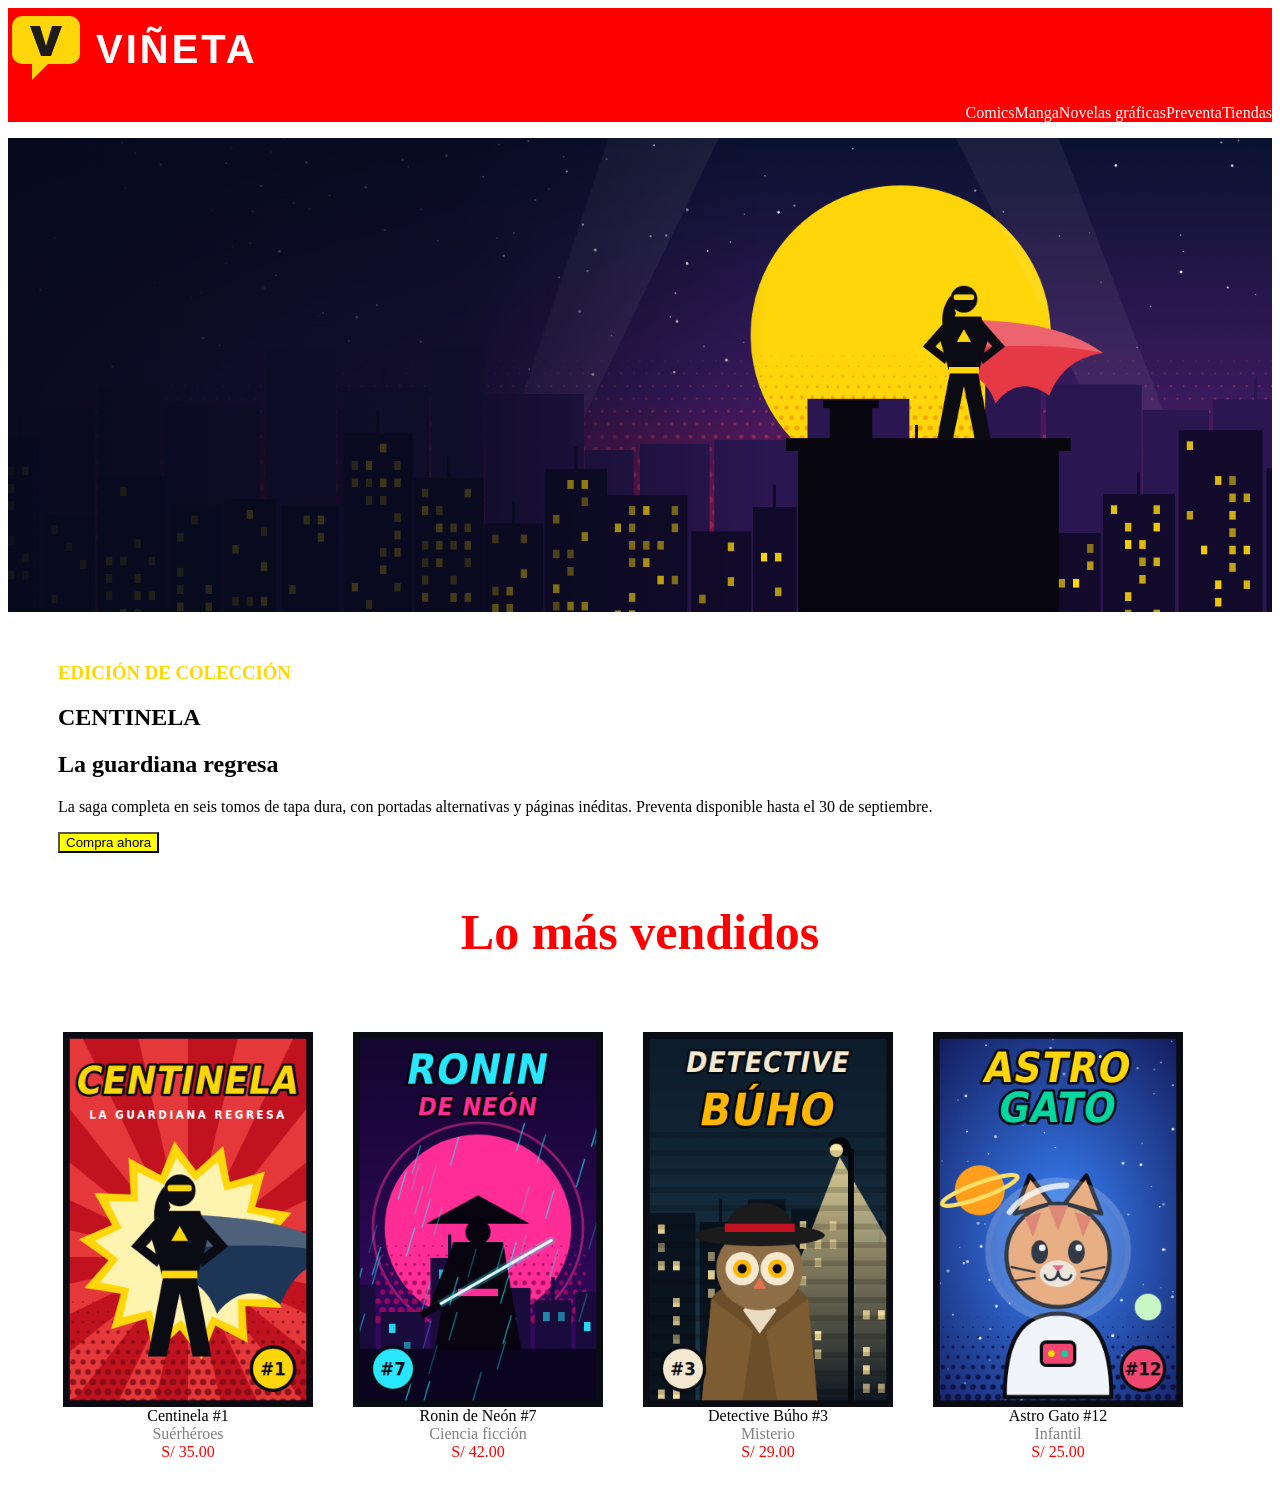
<file: Examen1AlanCollas/index.html>
<!DOCTYPE html>
<html lang="en">
<head>
    <meta charset="UTF-8">
    <meta name="viewport" content="width=device-width, initial-scale=1.0">
    <title>Examen</title>
    <link rel="stylesheet" href="estilo.css">
</head>
<body>
    <header>
        <nav>
            <img src="logo.png" alt="">
            <ul>
                <li>Comics</li>
                <li>Manga</li>
                <li>Novelas gráficas</li>
                <li>Preventa</li>
                <li>Tiendas</li>
            </ul>
        </nav>
    </header>
    <main>
        <section>
            <img src="banner.png" alt="">
            <div>
            <h3 class="textgold">EDICIÓN DE COLECCIÓN</h3>
            <H1>CENTINELA</H1>
            <h2>La guardiana regresa</h2>
            <p>La saga completa en seis tomos de tapa dura, con portadas alternativas y páginas inéditas. Preventa disponible hasta el 30 de septiembre.</p>
            <button class="btn-comprar">Compra ahora</button>
            </div>
        </section>

        <section class="seccionfinal">

            <div>
            <h3>Lo más vendidos</h3>
            </div>
            <div class="lista">
                <ul>
                    <li><img src="centinela.png" alt=""></li>
                    <li>Centinela #1</li>
                    <li class="subtitulo">Suérhéroes</li>
                    <li class="precio">S/ 35.00</li>
                </ul>
                <ul>
                    <li><img src="ronin-de-neon.png" alt=""></li>
                    <li>Ronin de Neón #7</li>
                    <li class="subtitulo">Ciencia ficción</li>
                    <li class="precio">S/ 42.00</li>
                </ul>
                <ul>
                    <li><img src="detective-buho.png" alt=""></li>
                    <li>Detective Búho #3</li>
                    <li class="subtitulo">Misterio</li>
                    <li class="precio">S/ 29.00</li>
                </ul>
                <ul>
                    <li><img src="astro-gato.png" alt=""></li>
                    <li>Astro Gato #12</li>
                    <li class="subtitulo">Infantil</li>
                    <li class="precio">S/ 25.00</li>
                </ul>
                

            </div>
        </section>
    </main>
</body>
</html>
</file>
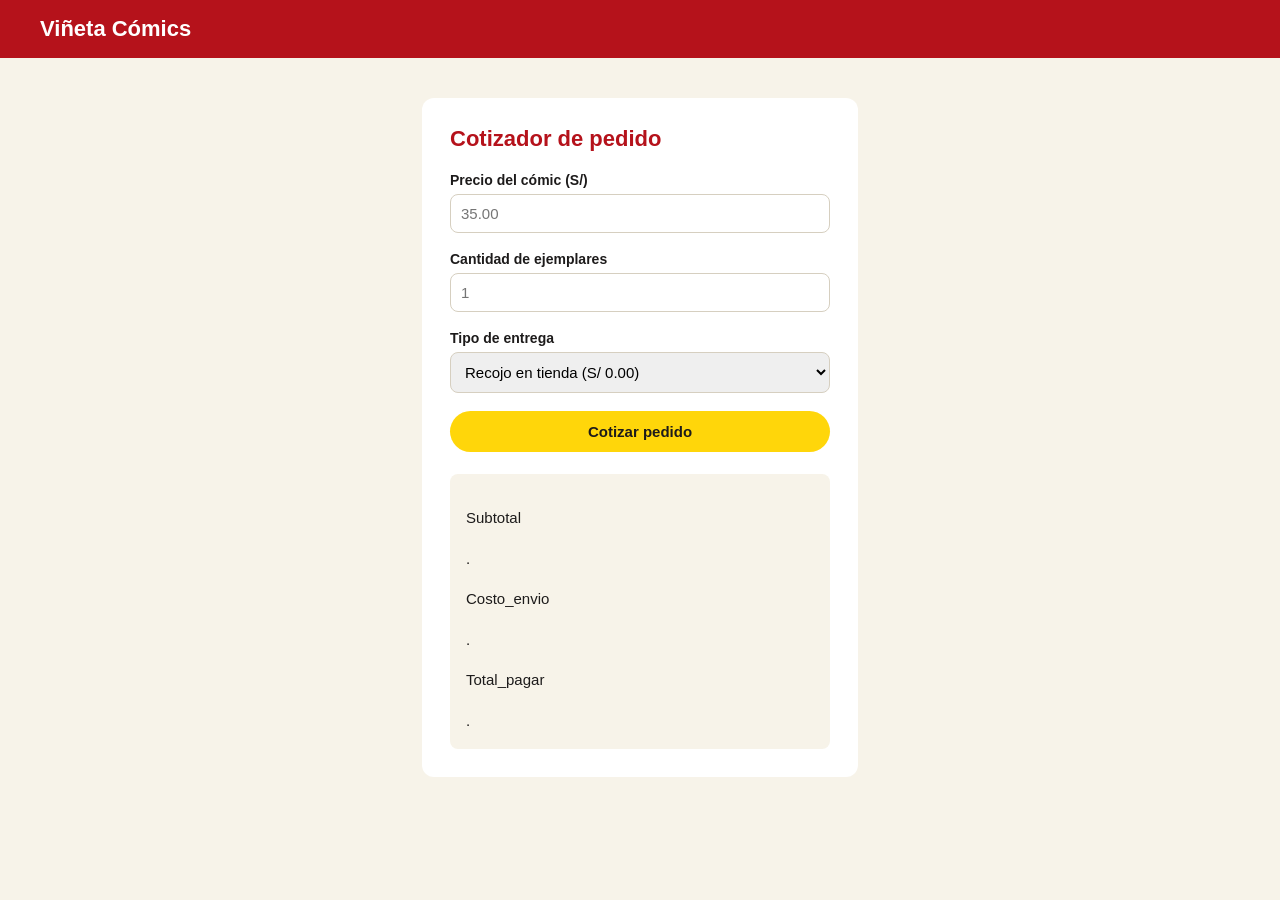
<file: pregunta2/index.html>
<!DOCTYPE html>
<html lang="es">
<head>
    <meta charset="utf-8">
    <meta name="viewport" content="width=device-width">
    <title>Viñeta Cómics · Cotizador de pedido</title>
    <link rel="stylesheet" href="estilos.css">
    <script src="script.js"></script>
</head>
<body>
    <header>
        <h1>Viñeta Cómics</h1>
    </header>

    <main>
        <section class="cotizador">
            <h2>Cotizador de pedido</h2>

            <label for="precio">Precio del cómic (S/)</label>
            <input type="number" id="precio" min="0" step="0.01" placeholder="35.00">

            <label for="cantidad">Cantidad de ejemplares</label>
            <input type="number" id="cantidad" min="1" step="1" placeholder="1">

            <label for="envio">Tipo de entrega</label>
            <select id="envio">
                <option value="0">Recojo en tienda (S/ 0.00)</option>
                <option value="10">Envío a Lima (S/ 10.00)</option>
                <option value="18">Envío a provincias (S/ 18.00)</option>
            </select>

            <button type="button" id="btnCotizar" onclick="total()">Cotizar pedido</button>

            <div id="resultado" class="resultado">
                <p id="subtotal">Subtotal</p>.
                <p id="costo_envio">Costo_envio</p>.
                <p id="total_pagar">Total_pagar</p>.
            </div>
        </section>
    </main>
</body>
</html>
</file>
<file: Examen1AlanCollas/estilo.css>
body html{
    margin: 0;
    padding: 0;
    border: none;
}

header nav {
    background-color: red;
    color: white;

}

header nav img {
    display: flex;
    list-style-type: none;
    justify-content: end;
    margin: 0;
    padding: 0;

}

header nav ul {
    display: flex;
    list-style-type: none;
    justify-content: end;

}

main section img {
    display: flex;
    width: 100%;
    margin: 0;
    padding: 0;

}

.lista{
    display: flex;
    align-content: center;
    flex-wrap: wrap;
    padding: 5px;
    margin: 10px;


}

main section div{
    margin: 50px;

}

.seccionfinal div h3{

    align-items: center;
    flex-wrap: wrap;
    color: red;
    text-align: center;
    font-size: 50px;
}

.seccionfinal div ul{
    list-style-type: none;
    width: 250px;
    text-align: center;
}

.textgold{
    color: gold;
}

.precio{
    color: red;
}

.subtitulo{
    color: gray;
}

.btn-comprar{
    background-color: yellow;
}
</file>
<file: pregunta2/estilos.css>
html, body {
    margin: 0;
    padding: 0;
}

body {
    font-family: Arial, sans-serif;
    background-color: #f7f3e9;
    color: #1d1b1b;
}

header {
    background-color: #b5121b;
    padding: 16px 40px;
}

header h1 {
    margin: 0;
    font-size: 22px;
    color: #ffffff;
}

.cotizador {
    display: flex;
    flex-direction: column;
    width: 380px;
    margin: 40px auto;
    padding: 28px;
    background-color: #ffffff;
    border-radius: 12px;
}

.cotizador h2 {
    margin: 0 0 20px 0;
    font-size: 22px;
    color: #b5121b;
}

label {
    margin-bottom: 6px;
    font-size: 14px;
    font-weight: bold;
}

input, select {
    margin-bottom: 18px;
    padding: 10px;
    font-size: 15px;
    font-family: Arial, sans-serif;
    border: 1px solid #d6cfc0;
    border-radius: 8px;
}

input:focus, select:focus {
    border-color: #b5121b;
    outline: 2px solid #ffd60a;
}

button {
    padding: 12px;
    font-size: 15px;
    font-weight: bold;
    font-family: Arial, sans-serif;
    color: #1d1b1b;
    background-color: #ffd60a;
    border: none;
    border-radius: 24px;
    cursor: pointer;
}

.resultado {
    margin-top: 22px;
    padding: 16px;
    font-size: 15px;
    line-height: 1.7;
    background-color: #f7f3e9;
    border-radius: 8px;
}
</file>
